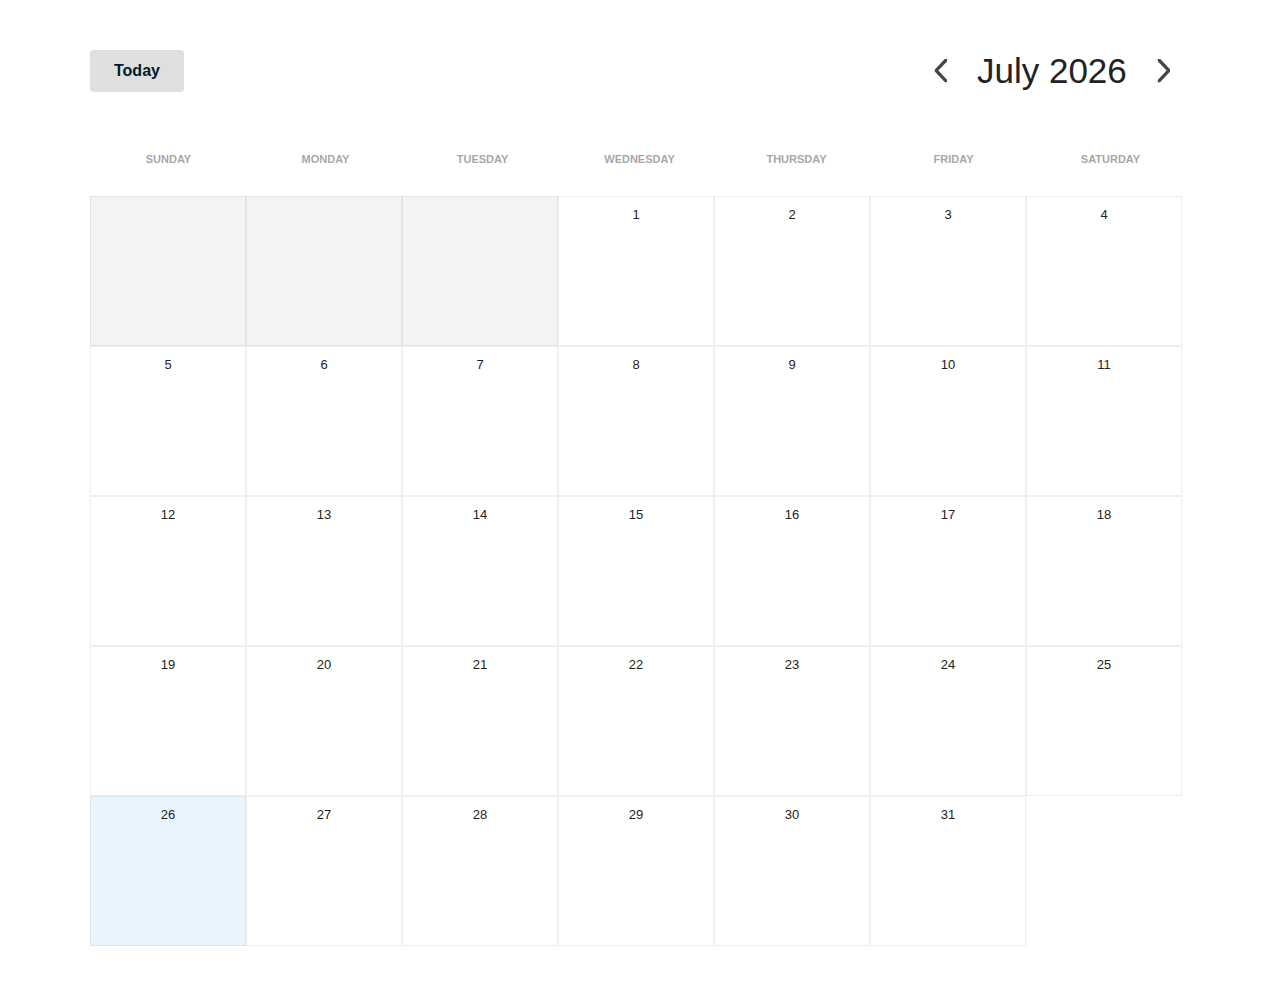
<file: index.html>
<!DOCTYPE html>
<html lang="en">
	<head>
		<meta charset="UTF-8" />
		<meta http-equiv="X-UA-Compatible" content="IE=edge" />
		<meta name="viewport" content="width=device-width, initial-scale=1.0" />
		<title>Calendar</title>
		<link rel="stylesheet" href="./css/app.css" />
	</head>
	<body>
		<div id="model__Calendar" class="model__Calendar remove__model">
			<div class="header__Calendar_Model">
				<span class="btn_ close__model"
					><svg
						xmlns="http://www.w3.org/2000/svg"
						width="12.825"
						height="13.825"
						viewBox="0 0 12.825 13.825"
					>
						<defs>
							<style>
								.a {
									fill: none;
									stroke: #707070;
									stroke-linecap: round;
									stroke-width: 2px;
								}
							</style>
						</defs>
						<g transform="translate(-332.087 -59.087)">
							<line
								class="a"
								x2="10"
								y2="11"
								transform="translate(333.5 60.5)"
							/>
							<line
								class="a"
								x1="10"
								y2="11"
								transform="translate(333.5 60.5)"
							/>
						</g>
					</svg>
					></span
				>
			</div>
			<div class="model__body">
				<div class="form__input__model">
					<input type="text" placeholder="Add Title" class="input__model" />
					<span class="line__"></span>
				</div>
				<button id="model__Calendar__save" class="btn_ btn__model">Save</button>
			</div>
		</div>

		<div class="container__Calendar">
			<div id="header__Calendar">
				<button class="btn_" id="Today_">Today</button>

				<div class="date__Calendar">
					<span class="arrow__prev">
						<img src="./images/Icon ionic-ios-arrow-forward-1.svg" />
					</span>
					<span id="toDay_"> July 2021 </span>
					<span class="arrow__next">
						<img src="./images/Icon ionic-ios-arrow-forward.svg" />
					</span>
				</div>
			</div>
			<div id="weekdays">
				<div>Sunday</div>
				<div>Monday</div>
				<div>Tuesday</div>
				<div>Wednesday</div>
				<div>Thursday</div>
				<div>Friday</div>
				<div>Saturday</div>
			</div>
			<div id="days__months"></div>
		</div>

		<script type="text/javascript" src="./js/app.js"></script>
	</body>
</html>
</file>
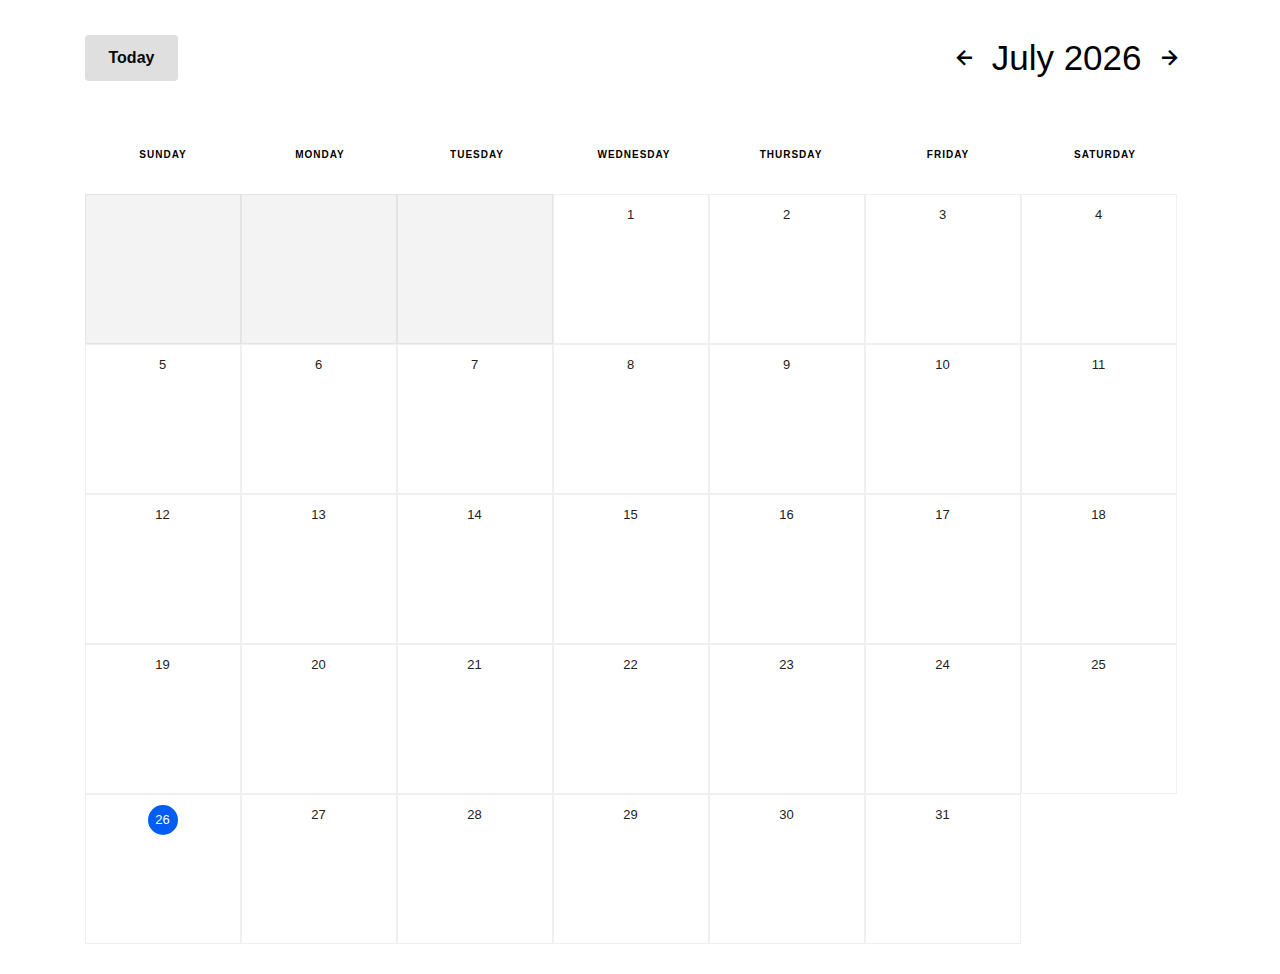
<file: new_calendar/index.html>
<!DOCTYPE html>
<html lang="en">
	<head>
		<meta charset="UTF-8" />
		<meta http-equiv="X-UA-Compatible" content="IE=edge" />
		<meta name="viewport" content="width=device-width, initial-scale=1.0" />
		<!--========== BOX ICONS ==========-->
		<link
			href="https://cdn.jsdelivr.net/npm/boxicons@2.0.5/css/boxicons.min.css"
			rel="stylesheet"
		/>

		<!--========== CSS ==========-->
		<link rel="stylesheet" href="./css/style.css" />
		<title>Calendar Events</title>
	</head>
	<body>
		<!--========== START MODEL CALENDAR   ==========-->

		<div class="model__Calendar">
			<!--model Calendar Header -->
			<div class="model__Calendar__header">
				<span class="model__Calendar__header--remove">
					<i class="bx bx-plus"></i>
				</span>
			</div>
			<div class="model__Calendar__body">
				<!--input Title -->
				<div class="model__from">
					<input
						class="model__from--input"
						type="text"
						name="title"
						id="title"
						placeholder="Title Event..."
					/>
				</div>
				<!--input Body -->
				<div class="model__from">
					<textarea
						class="model__from--input"
						type="text"
						name="body"
						id="body"
						rows="11"
						placeholder="Event Body..."
					></textarea>
				</div>
				<!-- body footer -->
				<div class="model__Calendar__body__footer">
					<!-- Colors -->
					<div class="model__Calendar__body__footer__colors">
						<div
							data-color="note__bg-primary"
							class="color_ model__Calendar__body__footer__colors--blue active"
						></div>
						<div
							data-color="note__bg-success"
							class="color_ model__Calendar__body__footer__colors--green"
						></div>
						<div
							data-color="note__bg-warning"
							class="color_ model__Calendar__body__footer__colors--orange"
						></div>
						<div
							data-color="note__bg-danger"
							class="color_ model__Calendar__body__footer__colors--red"
						></div>
					</div>
					<div>
						<button id="save" class="btn_ model__Calendar__body__footer--btn">
							Save
						</button>
					</div>
				</div>
			</div>
		</div>
		<!--  Model Preview  Event -->
		<div class="preview__model">
			<!-- header of preview model -->
			<div class="preview__model__header">
				<span id="delete_event" class="preview__model__header--icon">
					<i class="bx bxs-trash-alt"></i>
				</span>
				<span class="preview__model__header--icon">
					<i class="bx bxs-edit-alt"></i>
				</span>
				<span id="remove__preview" class="preview__model__header--icon">
					<i class="bx bx-x"></i>
				</span>
			</div>
			<!-- body of preview model -->
			<div class="preview__model__body">
				<h3 id="preview__model__title" class="preview__model__body--title">PHP Framework</h3>
				<p id="preview__model__body" class="preview__model__body--paragraph">
					Weekly on Monday, Tuesday, Thursday, Friday Weekly on Monday Tuesday,
					Thursday, Friday
				</p>
			</div>
		</div>
		<!--========== START CONTAINER CALENDAR   ==========-->
		<div class="Calendar__Container">
			<!--==========  CONTAINER HEADER   ==========-->
			<div class="Calendar__header">
				<button class="btn_ Calendar__header--btn">Today</button>
				<div class="Calendar__header--date__controller">
					<i id="prev__month" class="bx bx-left-arrow-alt"></i>
					<span id="date__controller_show"> July 2021 </span>
					<i id="next__month" class="bx bx-right-arrow-alt"></i>
				</div>
			</div>

			<!--==========  SHOW WEEKDAYS ==========-->
			<div id="weekdays">
				<div>Sunday</div>
				<div>Monday</div>
				<div>Tuesday</div>
				<div>Wednesday</div>
				<div>Thursday</div>
				<div>Friday</div>
				<div>Saturday</div>
			</div>
			<!--==========  SHOW DAYS OF THE MONTH ==========-->

			<div id="days__month">
				
		</div>
		<!--========== APP JS ==========-->
		<script type="module" defer src="./js/app.js"></script>
	</body>
</html>
</file>
<file: css/app.css>
body {
	font-family: arial, helvetica;
	color: rgb(34, 34, 34);
}

* {
	margin: 0;
	padding: 0;
	box-sizing: border-box;
}

.container__Calendar {
	width: 1100px;
	margin: 50px auto;
}

#header__Calendar {
	display: flex;
	justify-content: space-between;
	align-items: center;
}

.btn_ {
	all: unset;
	padding: 12px 24px;
	font-weight: 600;
	border-radius: 4px;
	cursor: pointer;
}

#Today_ {
	background-color: #dfdfdf;
	color: #011929;
}

.date__Calendar {
	font-size: 35px;
}

.arrow__next,
.arrow__prev {
	margin: 0px 20px;
	cursor: pointer;
	border-radius: 50%;
}

.arrow__next img {
	transform: rotate(180deg);
}
.arrow__prev img {
	transform: rotate(-180deg);
}

#weekdays {
	margin-top: 50px;
	display: flex;
	margin-bottom: 20px;
}
#weekdays > div {
	width: 155px;
	display: flex;
	margin: 1px;
	justify-content: center;
	padding: 10px;
	font-size: 11px !important;
	font-weight: 900;
	text-transform: uppercase;
	opacity: 0.4;
}

#weekdays > div {
	font-size: 18px;
}

#days__months {
	width: 1100px;
	display: flex;
	flex-wrap: wrap;
}

#days__months > .day_ {
	cursor: pointer;
	font-size: 13px;
	width: 156px;
	display: flex;
	justify-content: space-between;
	flex-direction: column;
	align-items: center;
	padding: 10px;
	border: 1px solid rgba(0, 0, 0, 0.061);
	height: 150px;
	transition: all ease-in-out 0.3s;
}

#days__months > .day_:not(.disabled_):hover {
	box-shadow: 1px 8px 12px rgba(2, 12, 56, 0.123);
}

.note {
	font-size: 11px;
	background-color: #013f8f;
	padding: 5px;
	border-radius: 30px;
	width: 100%;
	color: white;
}

.disabled_ {
	background-color: #f3f3f3;
}

.currentDay {
	background-color: #e8f5ff;
}

.btn__model {
	background-color: #4c6dff;
	color: white;
}

.model__Calendar {
	position: absolute;
	width: 450px;
	background-color: white;
	box-shadow: 1px 8px 12px rgba(2, 12, 56, 0.123);
	left: 50%;
	top: 50%;
	transform: translate(-50%, -50%);
	z-index: 100;
	transition: all 0.3s ease-in-out;
}

.header__Calendar_Model {
	width: 100%;
	background-color: #f0f0f06c;
	padding: 5px;
}

.header__Calendar_Model {
	display: flex;
	justify-content: flex-end;
}

.header__Calendar_Model > span {
	cursor: pointer;
	font-weight: bold;
}

.model__body {
	padding: 40px 20px;
}

.form__input__model {
	position: relative;
	width: 100%;
	margin-bottom: 20px;
	transition: all 0.2s ease-in-out;
}

.line__ {
	display: block;
	position: relative;
	width: 100%;
	height: 2px;
}

.line__::before {
	position: absolute;
	content: '';
	width: 0%;
	background-color: #4c6dff;
	height: 2px;
	left: 0;
	bottom: 2px;
	transition: all 0.2s ease-in-out;
}

.input__model {
	width: 100%;
	outline: none;
	padding: 12px 2px;
	border-radius: 2px;
	background: #fff;
	border: none;
	border-bottom: 2px solid #3131316e;
	font-weight: 700;
	font-size: 17px;
	opacity: 0.8;
}

.input__model:focus + .line__::before {
	width: 100%;
}

.input__model::-webkit-input-placeholder {
	font-family: arial;
	letter-spacing: normal;
	font-size: 16px;
	text-transform: capitalize;
}

.remove__model {
	transform: scale(0);
	pointer-events: none;
}
</file>
<file: new_calendar/css/style.css>
/*===== VARIABLES CSS =====*/
:root {
	font-size: 62.5%;

	/*========== Main Colors ==========*/

	--text-color-medium: #222222;
	--body-color: #ffffff;
	--disabled-color: #f3f3f3;
	--cray-color: #dfdfdf;
	--body-color-text: #080606;
	--container-color: #ffffff;
	--calendar-color-model:#F9F9F9;
	--border-color-input:#b4b4b42e;

	/*==========  Colors Events ==========*/

	--bg-color-success: #027a48;
	--bg-color-primary: #005ef5;
	--bg-color-warning: #f58300;
	--bg-color-danger: #f50000;

	/*========== Font and typography ==========*/
	--body-font: 'Poppins', sans-serif;
	--biggest-font-size: 3.5rem;
	--big-font-size: 1.6rem;
	--normal-font-size: 1.3rem;
	--small-font-size: 1rem;
	--arrow-font-size: 2.8rem;

	/*========== Font weight ==========*/
	--font-medium: 500;
	--font-semi-bold: 600;
	--font-bold: 900;

	/*========== z index ==========*/
	--z-fixed: 100;

	/*========== padding ==========*/
	--padding-X: 2.4rem;
	--padding-Y: 1rem;

	/*========== Container calendar ==========*/

	--Container-calendar: 50rem;
}

@media screen and (min-width: 768px) {
	:root {
		--Container-calendar: 111.1rem;
	}
}

/*========== Global Style ==========*/
*,
::before,
::after {
	box-sizing: border-box;
	margin: 0;
	padding: 0;
}

body {
	font-family: var(--body-font);
	font-size: var(--normal-font-size);
	background-color: var(--body-color);
	color: var(--text-color);
	line-height: 1.6;
}

.btn_ {
	all: unset;
	padding: var(--padding-Y) var(--padding-X);
	font-weight: 600;
	border-radius: 4px;
	cursor: pointer;
	font-weight: var(--font-semi-bold);
}

/*========== Calendar Container  ==========*/

.Calendar__Container {
	width: var(--Container-calendar);
	margin: 3rem auto;
}

/*========== Container Header  ==========*/

.Calendar__header {
	display: flex;
	justify-content: space-between;
	align-items: center;
}

.Calendar__header--btn {
	background-color: var(--cray-color);
	color: var(--body-color-text);
	font-size: var(--big-font-size);
}

/*========== Calendar header Controller  Arrows   ==========*/

.Calendar__header--date__controller {
	display: flex;
	align-items: center;
}

#date__controller_show {
	font-size: var(--biggest-font-size);
}

#prev__month,
#next__month {
	cursor: pointer;
	font-size: var(--arrow-font-size) !important;
	margin: 0 1.3rem;
}

/*========== week Days  ==========*/

#weekdays {
	margin-top: 50px;
	display: flex;
	margin-bottom: 20px;
}

#weekdays > div {
	width: 15.5rem;
	display: flex;
	margin: 0.1rem;
	justify-content: center;
	padding: 1rem;
	font-size: var(--small-font-size);
	font-weight: var(--font-semi-bold);
	text-transform: uppercase;
	opacity: 0.5.9;
	letter-spacing: 0.1rem;
}

/*========== Days OF THE Month  ==========*/

#days__month {
	width: 1100px;
	display: flex;
	flex-wrap: wrap;
}

#days__month > .day {
	cursor: pointer;
	font-size: var(--normal-font-size);
	width: 15.6rem;
	display: flex;
	justify-content: space-between;
	flex-direction: column;
	align-items: center;
	padding: 1rem;
	border: 0.1rem solid rgba(0, 0, 0, 0.061);
	height: 15rem;
	transition: all ease-in-out 0.3s;
}

#days__month > .day:not(.disabled_):hover {
	box-shadow: 1px 8px 12px rgba(2, 12, 56, 0.123);
}

.day.disabled {
	background-color: var(--disabled-color);
    pointer-events: none;
}

.day_num{
	font-weight: var(--font-normal);
	color: var(--text-color-medium);
}

.day_num.active{
    line-height: 3rem;
    background-color: var(--bg-color-primary);
    width: 3rem;
    height: 3rem;
    border-radius:50%;
    text-align: center;
    color:var(--body-color);
}

.day > .eventNote {
	background-color: var(--bg-color-success);
	width: 100px;
	padding: .2rem .4rem;
	color: var(--body-color);
	border-radius:1.2rem;
	font-size:var(--small-font-size);

}

/*==========  EVENT NOTE COLORS ==========*/

.eventNote.note__bg-danger{
	background-color: var(--bg-color-danger)
}
.eventNote.note__bg-success{
	background-color: var(--bg-color-success)
}
.eventNote.note__bg-primary{
	background-color: var(--bg-color-primary)
}
.eventNote.note__bg-warning{
	background-color: var(--bg-color-warning)
}

/*
================================
 MODEL EVENT   
=================================
*/

/*==========  main event model ==========*/

.model__Calendar{
	display: none;
	position:fixed;
	inset:50%;
	transform:translate(-50%, -50%);
	width:66.6rem;
	height:53.600rem;
	background-color: var(--container-color);
	border-radius: 1.1rem;
	box-shadow: 0px 9px 25px rgba(0, 0, 0, 0.09);
	
}

.model__Calendar__header{
	background-color: var(--calendar-color-model);
	padding: 1.4rem 2.2rem;
	display: flex;
	justify-content:flex-end;
}

.model__Calendar__header--remove{
	cursor: pointer;
	width: 3.5rem;
	height: 3.5rem;
	border-radius: 50%;
	background-color: #ffffff93;
	text-align: center;
	line-height:4.9rem;
}

.model__Calendar__header--remove > i {
	font-size:var(--arrow-font-size);
	transform: rotate(45deg);
}


.model__Calendar__body{
	padding: 3.2rem 2.2rem;
}

.model__from{
	margin-bottom: 1.9rem;
}

.model__from--input{
	font-family: var(--body-font);
	width: 100%;
	outline:none;
	padding:1.4rem 1.9rem;
	border-radius: .4rem;
	background: var(--calendar-color-model);
	border: 1px solid var(--border-color-input);
	font-size:var(--normal-font-size);
}

.model__from > textarea::-webkit-input-placeholder {
	font-size: var(--normal-font-size) !important;
}

.model__Calendar__body__footer{
	display: flex;
	justify-content:space-between;
	align-items: center;
	
}

.model__Calendar__body__footer--btn{
	background-color: var(--bg-color-primary);
	color: var(--body-color);
	
}

.model__Calendar__body__footer__colors{
	display: flex;
}

.color_{
	width: 3.5rem;
	height: 3.5rem;
	border-radius:50%;
	margin: 12px;
	cursor: pointer;
	-webkit-filter: drop-shadow(0px 3px 6px rgba(0, 0, 0, 0.16));
	        filter: drop-shadow(0px 3px 6px rgba(0, 0, 0, 0.16));
}

.model__Calendar__body__footer__colors--blue{
	background-color: var(--bg-color-primary)
}
.model__Calendar__body__footer__colors--green{
	background-color: var(--bg-color-success)
}
.model__Calendar__body__footer__colors--red{
	background-color: var(--bg-color-danger)
}
.model__Calendar__body__footer__colors--orange{
	background-color: var(--bg-color-warning)
}

.color_.active{
	border: 3px solid #fff;
}

/*==========  main event model ==========*/


.preview__model{
	display:none;
	position:fixed;
	inset:50%;
	transform:translate(-50%, -50%);
	width:60.6rem;
	height:20.600rem;
	background-color: var(--container-color);
	border-radius: 1.1rem;
	box-shadow: 0px 9px 25px rgba(0, 0, 0, 0.09);
}

.preview__model__header{
	padding:.5rem 1.9rem;
	display:flex;
	justify-content:flex-end;
	align-items:center;
	background-color: var(--calendar-color-model);
}
.preview__model__header--icon{
	cursor: pointer;
	width: 3.9rem;
	font-size: 1.9rem !important;


}
#remove__preview{
	font-size: 2.9rem !important;
}
.preview__model__body{
	padding:2.5rem 1.9rem;
}

.preview__model__body--title{
	font-size: 1.9rem;
	margin-bottom: .6rem;
}
.preview__model__body--paragraph{
	width:90%;
}
</file>
